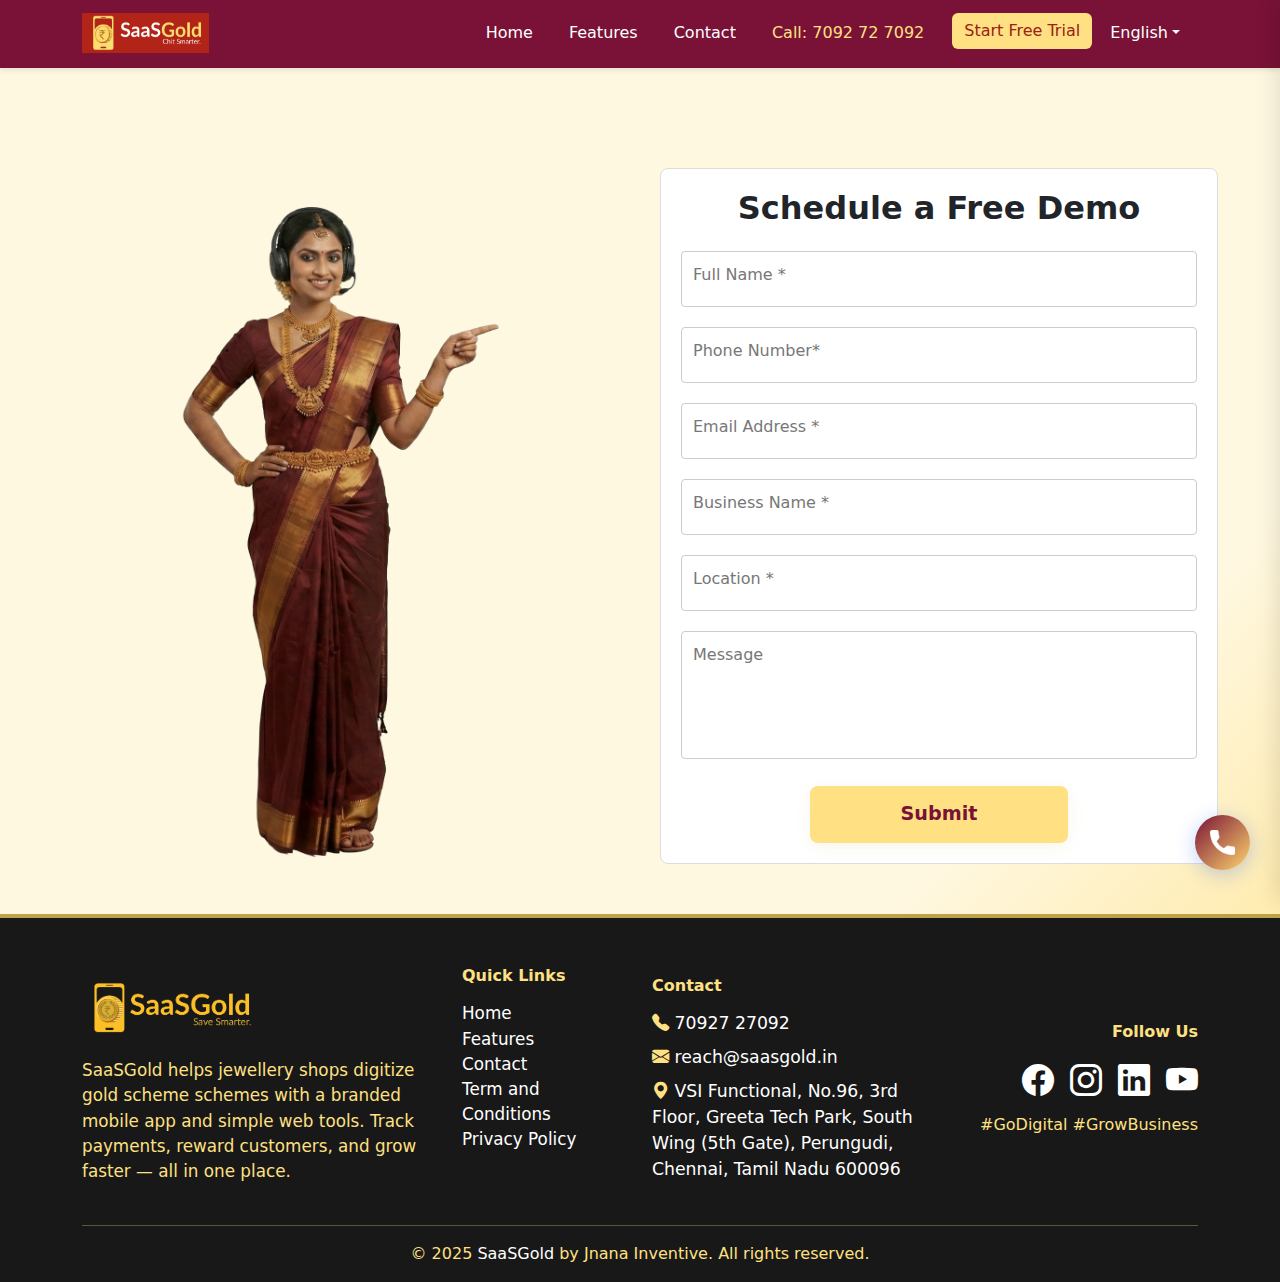
<file: contact.html>
<!DOCTYPE html>
<html lang="en-ta">

<head>
    <meta charset="UTF-8">
    <meta name="viewport" content="width=device-width, initial-scale=1.0">
    <title>Connect with SaaSGold – Book a Free Demo</title>
    <meta name="description"
        content="Have a question or need help? Contact us or fill out the form — our SaaSGold team is here to assist you with demos, support and business solutions.">
    <link rel="canonical" href="https://www.saasgold.in/contact" />
    <meta name="author" content="JNANA Inventive">
    <link href="https://cdn.jsdelivr.net/npm/bootstrap@5.3.0/dist/css/bootstrap.min.css" rel="stylesheet">
    <link href="https://cdnjs.cloudflare.com/ajax/libs/animate.css/4.1.1/animate.min.css" rel="stylesheet">
    <link rel="icon" type="image/jpeg" href="assets/favicon.jpg" />
    <link href="assets/css/header.css" rel="stylesheet">
    <link href="assets/css/contact.css" rel="stylesheet">
    <link rel="stylesheet" href="assets/css/chatbots.css">
    <link rel="prefetch" href="header.html">
    <link rel="prefetch" href="footer.html">
</head>

<body>
    <!-- header -->
    <div id="header-placeholder"></div>

    <div class="row mx-auto contact-container">

        <div class="contact-image">
            <img src="assets/images/contact.png" alt="Contact image">
        </div>

        <div class="contact-form">
            <form id="contactForm" class="form-container">

                <h1 class="text-center mb-4 fw-bold fs-2 " id="contactHeading"></h1>

                <!-- Full Name -->
                <div class="input-container">
                    <input type="text" id="name" placeholder=" " name="name" maxlength="30" required>
                    <label for="name"><span id="nameLabel"></span></label>
                </div>

                <!-- Phone Number -->
                <div class="input-container">
                    <input type="number" id="phone" placeholder=" " name="phone" maxlength="10" required>
                    <label for="phone"><span id="phoneLabel"></span></label>
                </div>

                <!-- Email Address -->
                <div class="input-container">
                    <input type="email" id="email" placeholder=" " name="email" maxlength="50" required>
                    <label for="email"> <span id="emailLabel"></span></label>
                </div>

                <!--bussiness name -->
                <div class="input-container">
                    <input type="text" id="business" placeholder=" " name="business" maxlength="200" required>
                    <label for="business"><span id="businessLabel"></span></label>
                </div>

                <!--Location -->
                <div class="input-container">
                    <input type="text" id="location" placeholder=" " name="location" maxlength="20" required>
                    <label for="location"> <span id="locationLabel"></span></label>
                </div>

                <!--Message -->
                <div class="input-container">
                    <textarea id="message" placeholder=" " name="message" rows="4" style="resize: none;"></textarea>
                    <label for="message"><span id="messageLabel"></span></label>
                </div>


                <div class="text-center">
                    <button type="submit" class="btn col-12 col-lg-6 btn-submit" id="submitBtnText"></button>
                </div>
            </form>
        </div>
    </div>

    <!-- footer-section -->
    <div id="placeholders-for-footer"></div>

    <!-- Floating Enquiry Form -->
    <div class="floating-enquiry">
        <button class="enquiry-toggle" onclick="toggleEnquiry()">
            <img src="assets/call.png" width="25" height="25" alt="call image">
        </button>
    </div>

    <div class="overlay" id="overlay" onclick="closeEnquiry()"></div>

    <div class="enquiry-form" id="enquiryForm">
        <div class="enquiry-header">
            <h3>Get Free Demo</h3>
            <button class="enquiry-close" onclick="closeEnquiry()">×</button>
        </div>
        <div class="enquiry-body">
            <form id="enquiryFormData">
                <div class="form-group">
                    <label for="name">Full Name *</label>
                    <input type="text" id="name" name="name" maxlength="30" required>
                </div>
                <div class="form-group">
                    <label for="phone">Phone Number *</label>
                    <input type="tel" id="phone" name="phone" maxlength="10" required>
                </div>
                <div class="form-group">
                    <label for="email">Email Address</label>
                    <input type="email" id="email" name="email" maxlength="50">
                </div>
                <div class="form-group">
                    <label for="business">Business Name</label>
                    <input type="text" id="business" name="business" maxlength="200">
                </div>
                <div class="form-group">
                    <label for="location">Location</label>
                    <input type="text" id="location" name="location" maxlength="20" placeholder="City, State">
                </div>
                <div class="form-group">
                    <label for="message">Message</label>
                    <textarea id="message" name="message" rows="4"
                        placeholder="Tell us about your requirements..."></textarea>
                </div>
                <button type="submit" class="enquiry-submit">Send Enquiry</button>
            </form>
        </div>
    </div>


    <!-- Bootstrap JS -->
    <script src="https://cdn.jsdelivr.net/npm/bootstrap@5.3.0/dist/js/bootstrap.bundle.min.js"></script>
    <!-- jQuery -->
    <script src="https://cdnjs.cloudflare.com/ajax/libs/jquery/3.6.0/jquery.min.js"></script>
    <!-- customize JS -->
    <script src="assets/js/contact.js"></script>
    <script src="assets/js/script.js"></script>

    <!-- SaaSGOLD Chat Widget Configuration -->
    <script>
        window.SAASGOLD_CONFIG = {
            // API Configuration
            apiUrl: 'https://backend.saasgold.in/api/ai-chat',
            apiKey: 'sk_7e08d3c5f91beef967d52c94d29f5c7fb3a9bc3b8d3c7b02e513cdf1715d1fdf', // ← Replace with your actual API key
            // Widget Settings
            position: 'bottom-right', // 'bottom-right', 'bottom-left', 'top-right', 'top-left'
            theme: 'light', // 'light' or 'dark'
            language: 'en', // 'en', 'hi', 'ta'
            autoOpen: false, // Auto-open chat on page load
            requireUserDetails: true, // Require user details before chat
            // Company Branding (Optional - will be auto-updated with company name)
            branding: {
                name: 'Loading Company...', // ← Will be auto-updated with company name
                subtitle: 'How can I help you today?', // ← Will be auto-updated
                logo: 'assets/favicon.jpg', // ← Update with your logo URL
                primaryColor: '#B22517', // ← Update with your brand color
                secondaryColor: '#FFD66E' // ← Update with your secondary color
            },
            // Welcome Message (Will be auto-updated with company name)
            welcomeMessage: {
                title: 'Welcome!', // ← Will be auto-updated with company name
                content: 'I\'m here to help you with any questions about our services. Ask me anything!' // ← Will be auto-updated
            },
            // User Details Form
            userDetailsForm: {
                title: 'Let\'s get to know you!',
                subtitle: 'Please provide your details to start chatting',
                fields: {
                    name: { label: 'Full Name', placeholder: 'Enter your full name', required: true },
                    email: { label: 'Email Address', placeholder: 'Enter your email address', required: false },
                    phone: { label: 'Phone Number', placeholder: 'Enter your phone number', required: true }
                }
            }
        };
    </script>

    <!-- Load SaaSGOLD Chat Widget -->
    <script src="https://backend.saasgold.in/public/saasgold-chat-embed.js"></script>

</body>

</html>
</file>
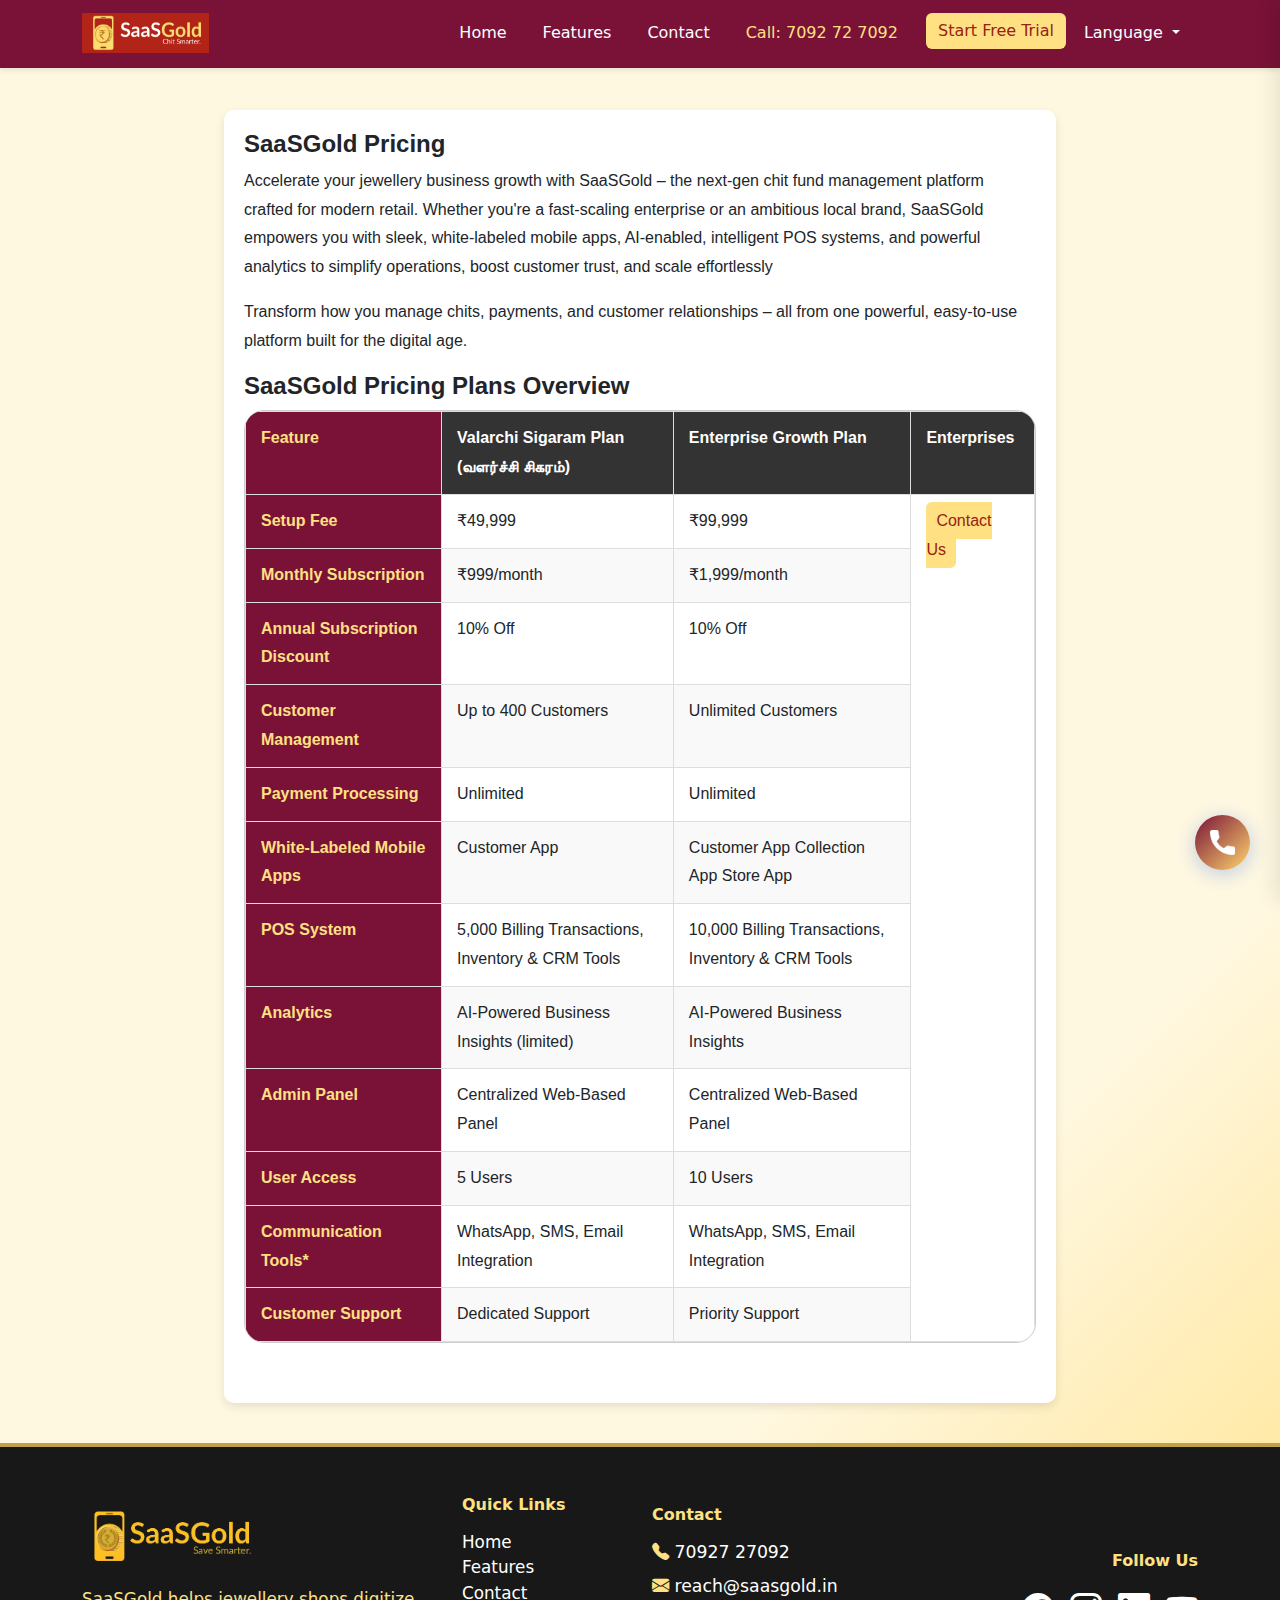
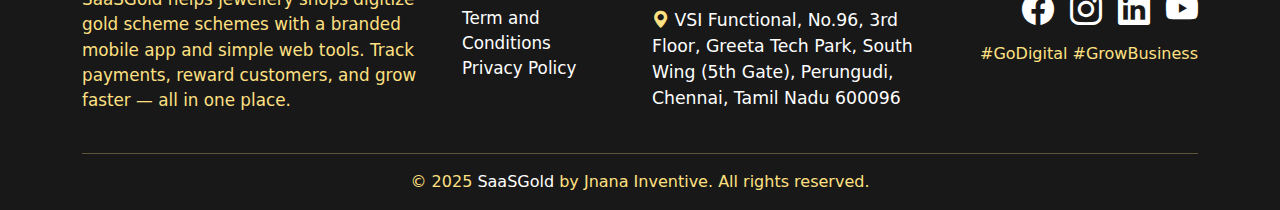
<file: pricing.html>
<!DOCTYPE html>
<html lang="en-ta">

<head>
    <meta charset="UTF-8">
    <meta name="viewport" content="width=device-width, initial-scale=1.0">
    <title>SaaSGold | Smart Gold Chit Management Software & Jewellery ERP Solution</title>
    <link href="https://cdn.jsdelivr.net/npm/bootstrap@5.3.0/dist/css/bootstrap.min.css" rel="stylesheet">
    <link href="https://cdnjs.cloudflare.com/ajax/libs/animate.css/4.1.1/animate.min.css" rel="stylesheet">
    <link rel="icon" type="image/jpeg" href="assets/favicon.jpg" />
    <link href="assets/css/header.css" rel="stylesheet">
    <link rel="stylesheet" href="assets/css/chatbots.css">
    <style>
        body {
            background: linear-gradient(135deg, #fff8e1 70%, #ffe082 100%);
            padding-top: 70px;
        }

        .refund-policy-container {
            max-width: 65%;
            margin: 40px auto;
            padding: 20px;
            background: #fff;
            border-radius: 10px;
            box-shadow: 0 4px 10px rgba(0, 0, 0, 0.1);
            font-family: Arial, sans-serif;
            line-height: 1.8;
        }

        .pricing-page-head {
            font-weight: 600;
        }


        .table-container {
            max-width: 100%;
            overflow-x: auto;
            /* horizontal scroll if needed */
            overflow-y: auto;
            /* vertical scroll */
            border: 1px solid #ccc;
            border-radius: 20px;
            background: #fff;
            margin: 10px 0 40px ;
        }

        table {
            width: 100%;
            border-collapse: collapse;
            min-width: 600px;
            /* ensures scroll on small screens */
        }

        thead {
            background-color: #333;
            color: #fff;
        }

        th,
        td {
            padding: 12px 15px;
            border: 1px solid #ddd;
            text-align: left;
            vertical-align: top;
        }

        tr:nth-child(even) {
            background-color: #f9f9f9;
        }

        .feature-cell {
            color: #ffe082 ;
            background: #791236 !important;
            font-weight: 600;
        }

        .please-contact-btn {
            padding: 10px;
            border-radius: 6px;
            width: 100%;
            text-decoration: none;
            color: #9b2114;
            background-color: #ffe082;
        }

        
        /* Responsive style */
        @media (max-width: 768px) {

            th,
            td {
                padding: 10px;
                font-size: 14px;
            }
        }

        /* Optional: make first column sticky */
        th:first-child,
        td:first-child {
            background-color: #f1f1f1;
            position: sticky;
            left: 0;
            z-index: 1;
        }
    </style>
</head>

<body>
    <!-- header -->
    <div id="header-placeholder"></div>

    <div class="refund-policy-container" id="pricing">
        <h4 class="pricing-page-head">SaaSGold Pricing</h4>
        <p>Accelerate your jewellery business growth with SaaSGold – the next-gen chit fund
            management platform crafted for modern retail. Whether you're a fast-scaling enterprise or
            an ambitious local brand, SaaSGold empowers you with sleek, white-labeled mobile apps,
            AI-enabled, intelligent POS systems, and powerful analytics to simplify operations, boost
            customer trust, and scale effortlessly</p>
        <p>Transform how you manage chits, payments, and customer relationships – all from one
            powerful, easy-to-use platform built for the digital age.</p>

        <h4 class="pricing-page-head">SaaSGold Pricing Plans Overview</h4>

        <div class="table-container">
            <table>
                <thead>
                    <tr>
                        <th class="feature-cell">Feature</th>
                        <th>Valarchi Sigaram Plan (வளர்ச்சி சிகரம்)</th>
                        <th>Enterprise Growth Plan</th>
                        <th>Enterprises</th>
                    </tr>
                </thead>
                <tbody>
                    <tr>
                        <td class="feature-cell">Setup Fee</td>
                        <td>₹49,999 </td>
                        <td>₹99,999 </td>
                        <td rowspan="12"><a href="/contact.html" class="please-contact-btn"> Contact
                                Us </a></td>
                    </tr>
                    <tr>
                        <td class="feature-cell">Monthly Subscription</td>
                        <td>₹999/month</td>
                        <td>₹1,999/month</td>
                    </tr>
                    <tr>
                        <td class="feature-cell">Annual Subscription Discount</td>
                        <td>10% Off</td>
                        <td>10% Off</td>
                    </tr>
                    <tr>
                        <td class="feature-cell">Customer Management</td>
                        <td>Up to 400 Customers</td>
                        <td>Unlimited Customers</td>
                    </tr>
                    <tr>
                        <td class="feature-cell">Payment Processing</td>
                        <td>Unlimited</td>
                        <td>Unlimited</td>
                    </tr>
                    <tr>
                        <td class="feature-cell">White-Labeled Mobile Apps</td>
                        <td>Customer App</td>
                        <td>Customer App Collection App Store App</td>
                    </tr>
                    <tr>
                        <td class="feature-cell">POS System</td>
                        <td>5,000 Billing Transactions, Inventory & CRM Tools</td>
                        <td>10,000 Billing Transactions, Inventory & CRM Tools</td>
                    </tr>
                    <tr>
                        <td class="feature-cell">Analytics</td>
                        <td>AI-Powered Business Insights (limited)</td>
                        <td>AI-Powered Business Insights</td>
                    </tr>
                    <tr>
                        <td class="feature-cell">Admin Panel</td>
                        <td>Centralized Web-Based Panel</td>
                        <td>Centralized Web-Based Panel</td>
                    </tr>
                    <tr>
                        <td class="feature-cell">User Access</td>
                        <td>5 Users</td>
                        <td>10 Users</td>
                    </tr>
                    <tr>
                        <td class="feature-cell">Communication Tools*</td>
                        <td>WhatsApp, SMS, Email Integration</td>
                        <td>WhatsApp, SMS, Email Integration</td>
                    </tr>
                    <tr>
                        <td class="feature-cell">Customer Support</td>
                        <td>Dedicated Support</td>
                        <td>Priority Support</td>
                    </tr>
                </tbody>
            </table>
        </div>
    </div>
    <!-- footer-section -->
    <div id="placeholders-for-footer"></div>

    <!-- Floating Enquiry Form -->
    <div class="floating-enquiry">
        <button class="enquiry-toggle" onclick="toggleEnquiry()">
            <img src="assets/call.png" width="25" height="25">
        </button>
    </div>

    <div class="overlay" id="overlay" onclick="closeEnquiry()"></div>

    <div class="enquiry-form" id="enquiryForm">
        <div class="enquiry-header">
            <h3>Get Free Demo</h3>
            <button class="enquiry-close" onclick="closeEnquiry()">×</button>
        </div>
        <div class="enquiry-body">
            <form id="enquiryFormData">
                <div class="form-group">
                    <label for="name">Full Name *</label>
                    <input type="text" id="name" name="name" maxlength="30" required>
                </div>
                <div class="form-group">
                    <label for="phone">Phone Number *</label>
                    <input type="tel" id="phone" name="phone" maxlength="10" required>
                </div>
                <div class="form-group">
                    <label for="email">Email Address</label>
                    <input type="email" id="email" name="email" maxlength="50">
                </div>
                <div class="form-group">
                    <label for="business">Business Name</label>
                    <input type="text" id="business" name="business" maxlength="200">
                </div>
                <div class="form-group">
                    <label for="location">Location</label>
                    <input type="text" id="location" name="location" maxlength="20" placeholder="City, State">
                </div>
                <div class="form-group">
                    <label for="message">Message</label>
                    <textarea id="message" name="message" rows="4"
                        placeholder="Tell us about your requirements..."></textarea>
                </div>
                <button type="submit" class="enquiry-submit">Send Enquiry</button>
            </form>
        </div>
    </div>

    <!-- Bootstrap JS -->
    <script src="https://cdn.jsdelivr.net/npm/bootstrap@5.3.0/dist/js/bootstrap.bundle.min.js"></script>
    <!-- jQuery -->
    <script src="https://cdnjs.cloudflare.com/ajax/libs/jquery/3.6.0/jquery.min.js"></script>
    <!-- customize JS -->
    <script src="assets/js/script.js"></script>

    <!-- SaaSGOLD Chat Widget Configuration -->
    <script>
        window.SAASGOLD_CONFIG = {
            // API Configuration
            apiUrl: 'https://backend.saasgold.in/api/ai-chat',
            apiKey: 'sk_7e08d3c5f91beef967d52c94d29f5c7fb3a9bc3b8d3c7b02e513cdf1715d1fdf', // ← Replace with your actual API key
            // Widget Settings
            position: 'bottom-right', // 'bottom-right', 'bottom-left', 'top-right', 'top-left'
            theme: 'light', // 'light' or 'dark'
            language: 'en', // 'en', 'hi', 'ta'
            autoOpen: false, // Auto-open chat on page load
            requireUserDetails: true, // Require user details before chat
            // Company Branding (Optional - will be auto-updated with company name)
            branding: {
                name: 'Loading Company...', // ← Will be auto-updated with company name
                subtitle: 'How can I help you today?', // ← Will be auto-updated
                logo: 'assets/favicon.jpg', // ← Update with your logo URL
                primaryColor: '#B22517', // ← Update with your brand color
                secondaryColor: '#FFD66E' // ← Update with your secondary color
            },
            // Welcome Message (Will be auto-updated with company name)
            welcomeMessage: {
                title: 'Welcome!', // ← Will be auto-updated with company name
                content: 'I\'m here to help you with any questions about our services. Ask me anything!' // ← Will be auto-updated
            },
            // User Details Form
            userDetailsForm: {
                title: 'Let\'s get to know you!',
                subtitle: 'Please provide your details to start chatting',
                fields: {
                    name: { label: 'Full Name', placeholder: 'Enter your full name', required: true },
                    email: { label: 'Email Address', placeholder: 'Enter your email address', required: false },
                    phone: { label: 'Phone Number', placeholder: 'Enter your phone number', required: true }
                }
            }
        };
    </script>

    <!-- Load SaaSGOLD Chat Widget -->
    <script src="https://backend.saasgold.in/public/saasgold-chat-embed.js"></script>

</body>

</html>
</file>
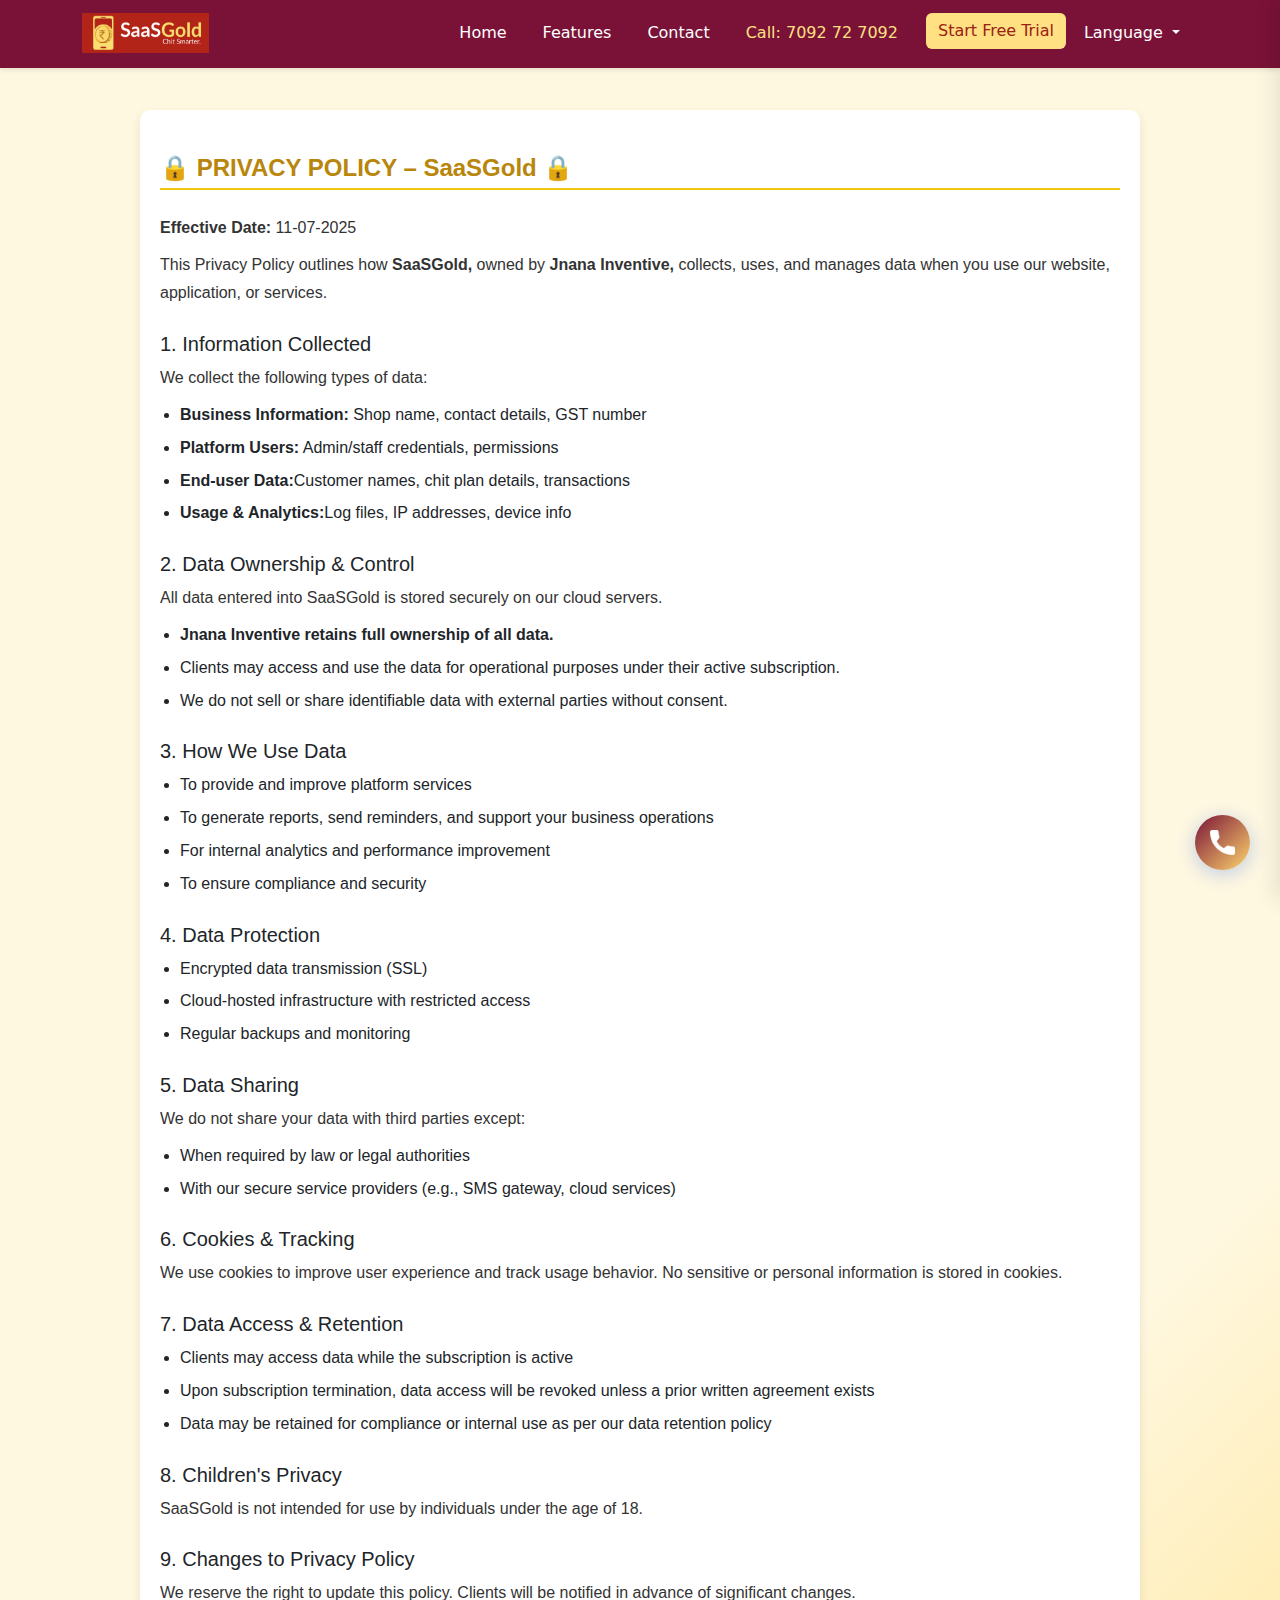
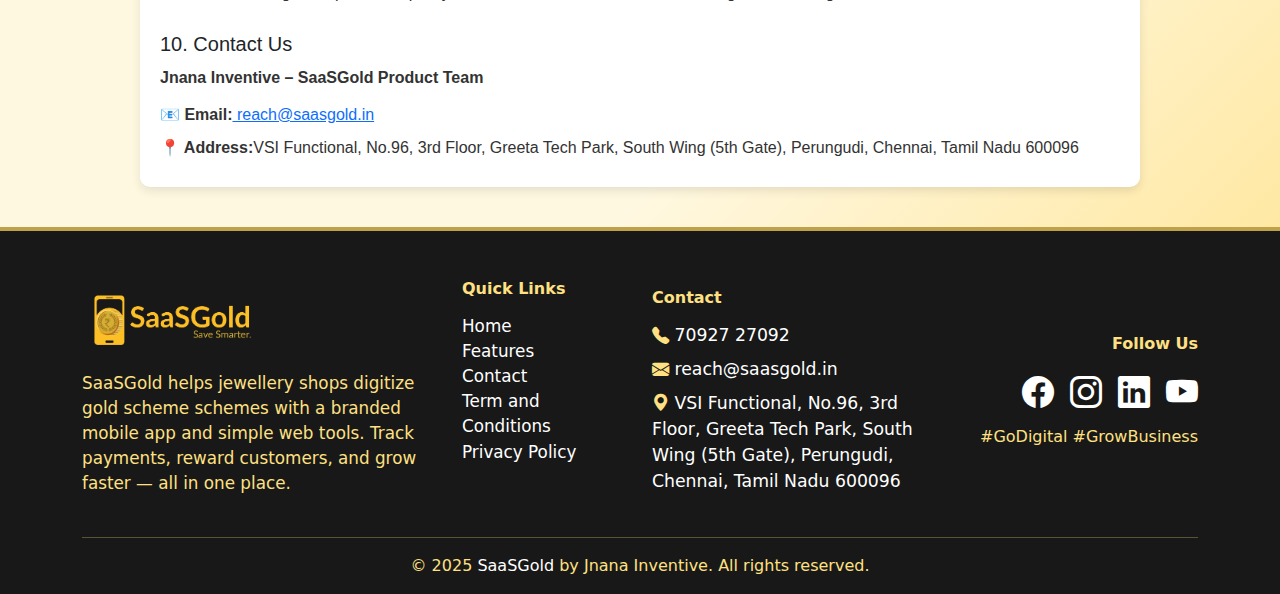
<file: privacypolicy.html>
<!DOCTYPE html>
<html lang="en">

<head>
    <meta charset="UTF-8">
    <meta name="viewport" content="width=device-width, initial-scale=1.0">
    <title>SaaSGold | Smart Gold Chit Management Software & Jewellery ERP Solution</title>
    <link href="https://cdn.jsdelivr.net/npm/bootstrap@5.3.0/dist/css/bootstrap.min.css" rel="stylesheet">
    <link href="https://cdnjs.cloudflare.com/ajax/libs/animate.css/4.1.1/animate.min.css" rel="stylesheet">
    <link rel="icon" type="image/jpeg" href="assets/favicon.jpg" />
    <link href="assets/css/header.css" rel="stylesheet">
    <link rel="stylesheet" href="assets/css/chatbots.css">
    <style>
        body {
            background: linear-gradient(135deg, #fff8e1 70%, #ffe082 100%);
            padding-top: 70px;
        }

        .privacy-and-policy-container {
            max-width: 1000px;
            margin: 40px auto;
            padding: 20px;
            background: #fff;
            border-radius: 10px;
            box-shadow: 0 4px 10px rgba(0, 0, 0, 0.1);
            font-family: Arial, sans-serif;
            line-height: 1.8;
        }

        .privacy-and-policy-container h4 {
            color: #b8860b;
            /* gold theme */
            border-bottom: 2px solid #f1c40f;
            padding-bottom: 5px;
            margin-top: 20px;
        }

        .privacy-and-policy-container ul {
            padding-left: 20px;
        }

        .privacy-and-policy-container p {
            color: #333;
        }
    </style>
</head>

<body>
    <!-- header -->
    <div id="header-placeholder"></div>

    <div class="privacy-and-policy-container" id="privacy-and-policy">
        <h4 class="my-4 fw-bold">🔒 PRIVACY POLICY – SaaSGold 🔒</h4>
        <p class="mb-2"><strong>Effective Date:</strong> 11-07-2025</p>

        <p class="mb-4">
            This Privacy Policy outlines how <strong>SaaSGold,</strong> owned by <strong>Jnana Inventive,</strong>
            collects, uses, and manages data when
            you use our website, application, or services.
        </p>

        <h5 class="mb-2 ">1. Information Collected</h5>
        <p class="mb-2">We collect the following types of data:</p>
        <ul class="mb-4">
            <li class="mb-1"><strong>Business Information: </strong>Shop name, contact details, GST number</li>
            <li class="mb-1"><strong>Platform Users:</strong> Admin/staff credentials, permissions</li>
            <li class="mb-1"><strong>End-user Data:</strong>Customer names, chit plan details, transactions </li>
            <li class="mb-1"><strong>Usage & Analytics:</strong>Log files, IP addresses, device info </li>
        </ul>

        <h5 class="mb-2">2. Data Ownership & Control</h5>
        <p class="mb-2">All data entered into SaaSGold is stored securely on our cloud servers.</p>
        <ul class="mb-4">
            <li class="mb-1"><strong>Jnana Inventive retains full ownership of all data.</strong></li>
            <li class="mb-1"> Clients may access and use the data for operational purposes under their active
                subscription.</li>
            <li class="mb-1"> We do not sell or share identifiable data with external parties without consent. </li>
        </ul>

        <h5 class="mb-2">3. How We Use Data</h5>
        <ul class="mb-4">
            <li class="mb-1">To provide and improve platform services</li>
            <li class="mb-1">To generate reports, send reminders, and support your business operations</li>
            <li class="mb-1">For internal analytics and performance improvement</li>
            <li class="mb-1">To ensure compliance and security</li>
        </ul>

        <h5 class="mb-2">4. Data Protection</h5>
        <ul class="mb-4">
            <li class="mb-1">Encrypted data transmission (SSL)</li>
            <li class="mb-1">Cloud-hosted infrastructure with restricted access</li>
            <li class="mb-1">Regular backups and monitoring</li>
        </ul>

        <h5 class="mb-2">5. Data Sharing</h5>
        <p class="mb-2">We do not share your data with third parties except:</p>
        <ul class="mb-4">
            <li class="mb-1">When required by law or legal authorities</li>
            <li class="mb-1">With our secure service providers (e.g., SMS gateway, cloud services)</li>
        </ul>

        <h5 class="mb-2">6. Cookies & Tracking</h5>
        <p class="mb-4">We use cookies to improve user experience and track usage behavior. No sensitive or personal
            information is stored in cookies.</p>

        <h5 class="mb-2">7. Data Access & Retention</h5>
        <ul class="mb-4">
            <li class="mb-1">Clients may access data while the subscription is active</li>
            <li class="mb-1">Upon subscription termination, data access will be revoked unless a prior written agreement
                exists</li>
            <li class="mb-1">Data may be retained for compliance or internal use as per our data retention policy</li>
        </ul>

        <h5 class="mb-2">8. Children's Privacy</h5>
        <p class="mb-4">SaaSGold is not intended for use by individuals under the age of 18.</p>

        <h5 class="mb-2">9. Changes to Privacy Policy</h5>
        <p class="mb-4">We reserve the right to update this policy. Clients will be notified in advance of significant
            changes.</p>

        <h5 class="mb-2">10. Contact Us</h5>
        <p class="mb-2"><strong>Jnana Inventive – SaaSGold Product Team</strong></p>

        <p class="mb-1"><strong>📧 Email:</strong><a href="mailto:reach@saasgold.in"> reach@saasgold.in</a></p>
        <p class="mb-1"><strong>📍 Address:</strong>VSI Functional, No.96, 3rd Floor, Greeta Tech Park, South Wing (5th
            Gate), Perungudi, Chennai, Tamil Nadu 600096</p>


    </div>


    <!-- footer-section -->
    <div id="placeholders-for-footer"></div>

    <!-- Floating Enquiry Form -->
    <div class="floating-enquiry">
        <button class="enquiry-toggle" onclick="toggleEnquiry()">
            <img src="assets/call.png" width="25" height="25">
        </button>
    </div>

    <div class="overlay" id="overlay" onclick="closeEnquiry()"></div>

    <div class="enquiry-form" id="enquiryForm">
        <div class="enquiry-header">
            <h3>Get Free Demo</h3>
            <button class="enquiry-close" onclick="closeEnquiry()">×</button>
        </div>
        <div class="enquiry-body">
            <form id="enquiryFormData">
                <div class="form-group">
                    <label for="name">Full Name *</label>
                    <input type="text" id="name" name="name" maxlength="30" required>
                </div>
                <div class="form-group">
                    <label for="phone">Phone Number *</label>
                    <input type="tel" id="phone" name="phone" maxlength="10" required>
                </div>
                <div class="form-group">
                    <label for="email">Email Address</label>
                    <input type="email" id="email" name="email" maxlength="50">
                </div>
                <div class="form-group">
                    <label for="business">Business Name</label>
                    <input type="text" id="business" name="business" maxlength="20">
                </div>
                <div class="form-group">
                    <label for="location">Location</label>
                    <input type="text" id="location" name="location" maxlength="20" placeholder="City, State">
                </div>
                <div class="form-group">
                    <label for="message">Message</label>
                    <textarea id="message" name="message" rows="4"
                        placeholder="Tell us about your requirements..."></textarea>
                </div>
                <button type="submit" class="enquiry-submit">Send Enquiry</button>
            </form>
        </div>
    </div>

    <!-- Bootstrap JS -->
    <script src="https://cdn.jsdelivr.net/npm/bootstrap@5.3.0/dist/js/bootstrap.bundle.min.js"></script>
    <!-- jQuery -->
    <script src="https://cdnjs.cloudflare.com/ajax/libs/jquery/3.6.0/jquery.min.js"></script>
    <!-- customize JS -->
    <script src="assets/js/script.js"></script>

    <!-- SaaSGOLD Chat Widget Configuration -->
    <script>
        window.SAASGOLD_CONFIG = {
            // API Configuration
            apiUrl: 'https://backend.saasgold.in/api/ai-chat',
            apiKey: 'sk_7e08d3c5f91beef967d52c94d29f5c7fb3a9bc3b8d3c7b02e513cdf1715d1fdf', // ← Replace with your actual API key
            // Widget Settings
            position: 'bottom-right', // 'bottom-right', 'bottom-left', 'top-right', 'top-left'
            theme: 'light', // 'light' or 'dark'
            language: 'en', // 'en', 'hi', 'ta'
            autoOpen: false, // Auto-open chat on page load
            requireUserDetails: true, // Require user details before chat
            // Company Branding (Optional - will be auto-updated with company name)
            branding: {
                name: 'Loading Company...', // ← Will be auto-updated with company name
                subtitle: 'How can I help you today?', // ← Will be auto-updated
                logo: 'assets/favicon.jpg', // ← Update with your logo URL
                primaryColor: '#B22517', // ← Update with your brand color
                secondaryColor: '#FFD66E' // ← Update with your secondary color
            },
            // Welcome Message (Will be auto-updated with company name)
            welcomeMessage: {
                title: 'Welcome!', // ← Will be auto-updated with company name
                content: 'I\'m here to help you with any questions about our services. Ask me anything!' // ← Will be auto-updated
            },
            // User Details Form
            userDetailsForm: {
                title: 'Let\'s get to know you!',
                subtitle: 'Please provide your details to start chatting',
                fields: {
                    name: { label: 'Full Name', placeholder: 'Enter your full name', required: true },
                    email: { label: 'Email Address', placeholder: 'Enter your email address', required: false },
                    phone: { label: 'Phone Number', placeholder: 'Enter your phone number', required: true }
                }
            }
        };
    </script>

    <!-- Load SaaSGOLD Chat Widget -->
    <script src="https://backend.saasgold.in/public/saasgold-chat-embed.js"></script>

</body>

</html>
</file>
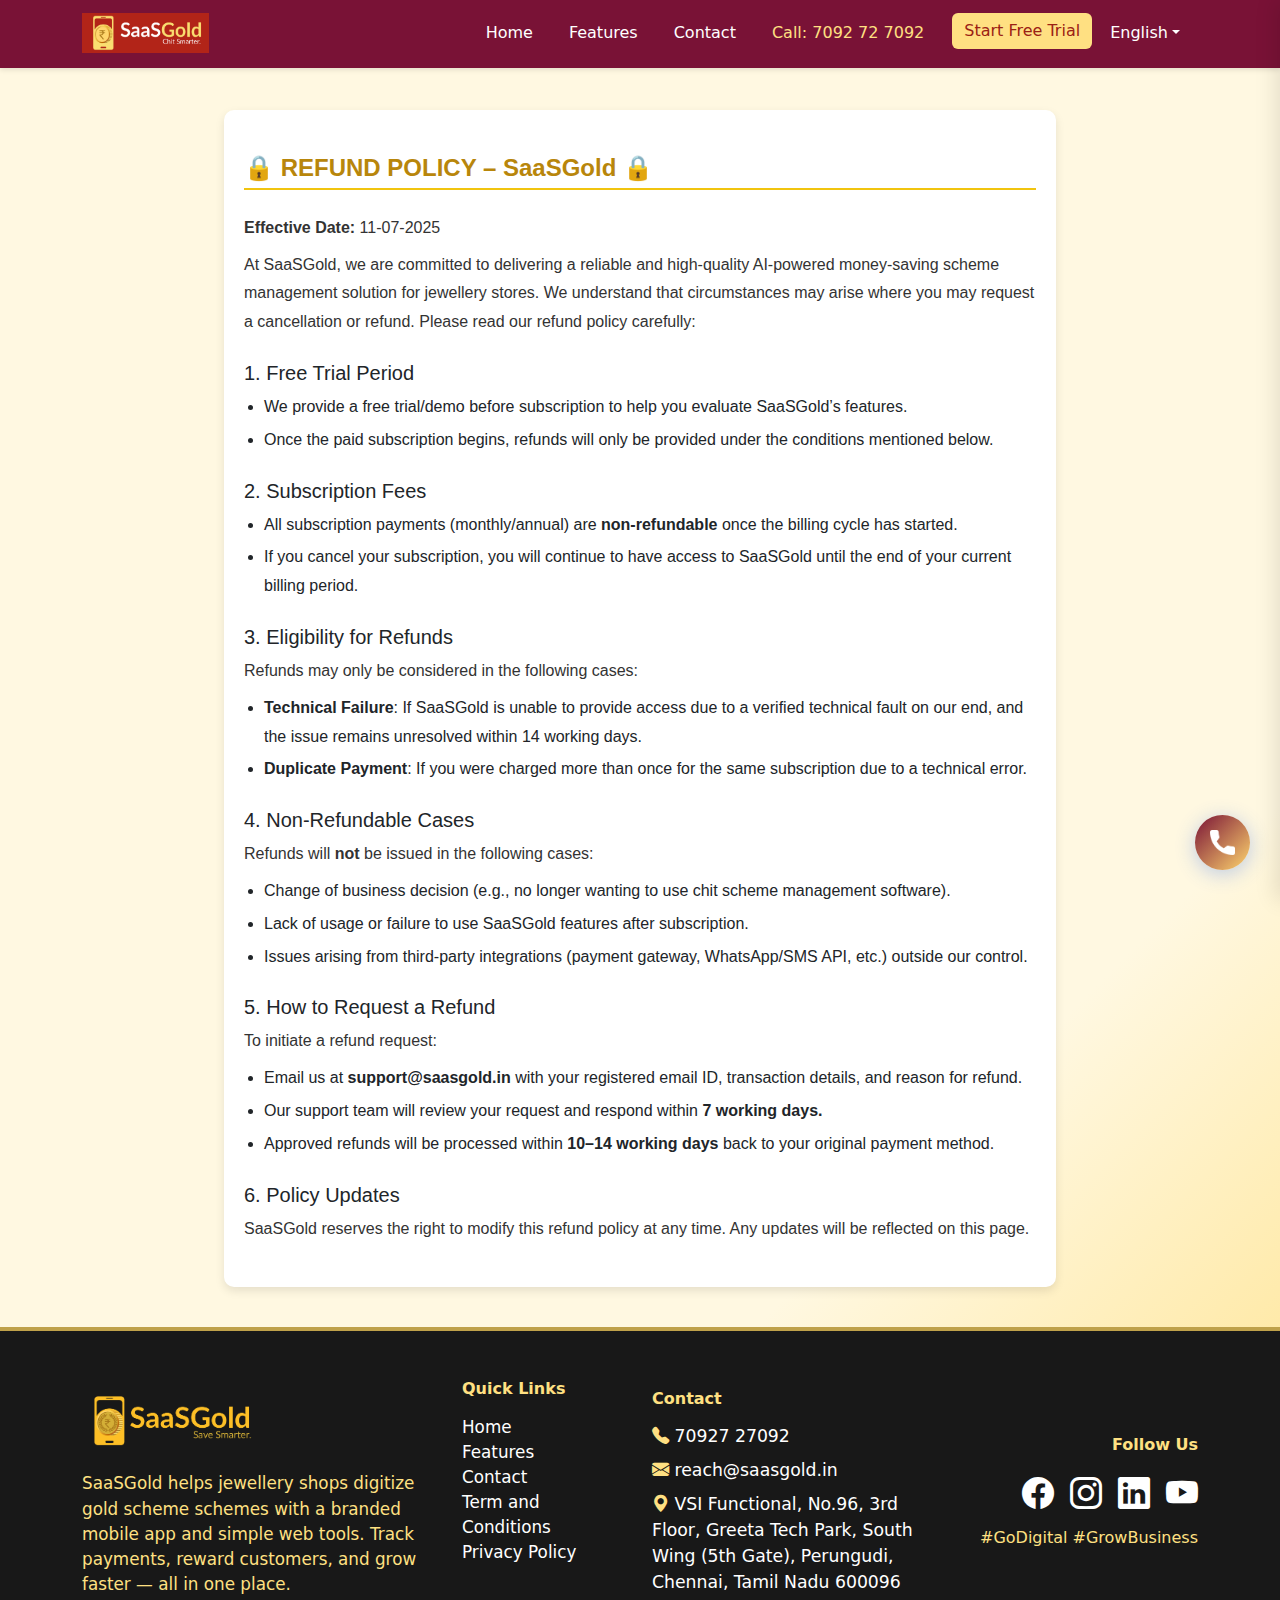
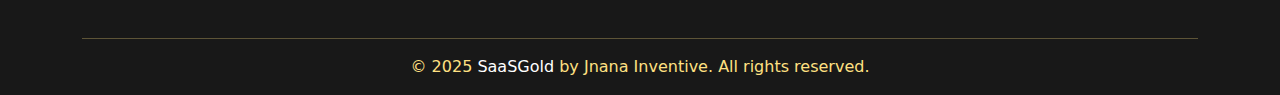
<file: refundpolicy.html>
<!DOCTYPE html>
<html lang="en-ta">

<head>
    <meta charset="UTF-8">
    <meta name="viewport" content="width=device-width, initial-scale=1.0">
    <title>SaaSGold | Smart Gold saving schemes Management Software & Jewellery ERP Solution</title>
    <link href="https://cdn.jsdelivr.net/npm/bootstrap@5.3.0/dist/css/bootstrap.min.css" rel="stylesheet">
    <link href="https://cdnjs.cloudflare.com/ajax/libs/animate.css/4.1.1/animate.min.css" rel="stylesheet">
    <link rel="icon" type="image/jpeg" href="assets/favicon.jpg" />
    <link href="assets/css/header.css" rel="stylesheet">
    <link rel="stylesheet" href="assets/css/chatbots.css">
    <style>
        body {
            background: linear-gradient(135deg, #fff8e1 70%, #ffe082 100%);
            padding-top: 70px;
        }

        .refund-policy-container {
            max-width: 65%;
            margin: 40px auto;
            padding: 20px;
            background: #fff;
            border-radius: 10px;
            box-shadow: 0 4px 10px rgba(0, 0, 0, 0.1);
            font-family: Arial, sans-serif;
            line-height: 1.8;
        }

        .refund-policy-container h4 {
            color: #b8860b;
            /* gold theme */
            border-bottom: 2px solid #f1c40f;
            padding-bottom: 5px;
            margin-top: 20px;
        }

        .refund-policy-container ul {
            padding-left: 20px;
        }

        .refund-policy-container p {
            color: #333;
        }
    </style>
</head>

<body>
    <!-- header -->
    <div id="header-placeholder"></div>

    <div class="refund-policy-container" id="refundPolicy">
    </div>


    <!-- footer-section -->
    <div id="placeholders-for-footer"></div>

    <!-- Floating Enquiry Form -->
    <div class="floating-enquiry">
        <button class="enquiry-toggle" onclick="toggleEnquiry()">
            <img src="assets/call.png" width="25" height="25">
        </button>
    </div>

    <div class="overlay" id="overlay" onclick="closeEnquiry()"></div>

    <div class="enquiry-form" id="enquiryForm">
        <div class="enquiry-header">
            <h3>Get Free Demo</h3>
            <button class="enquiry-close" onclick="closeEnquiry()">×</button>
        </div>
        <div class="enquiry-body">
            <form id="enquiryFormData">
                <div class="form-group">
                    <label for="name">Full Name *</label>
                    <input type="text" id="name" name="name" maxlength="30" required>
                </div>
                <div class="form-group">
                    <label for="phone">Phone Number *</label>
                    <input type="tel" id="phone" name="phone" maxlength="10" required>
                </div>
                <div class="form-group">
                    <label for="email">Email Address</label>
                    <input type="email" id="email" name="email" maxlength="50">
                </div>
                <div class="form-group">
                    <label for="business">Business Name</label>
                    <input type="text" id="business" name="business" maxlength="200">
                </div>
                <div class="form-group">
                    <label for="location">Location</label>
                    <input type="text" id="location" name="location" maxlength="20" placeholder="City, State">
                </div>
                <div class="form-group">
                    <label for="message">Message</label>
                    <textarea id="message" name="message" rows="4"
                        placeholder="Tell us about your requirements..."></textarea>
                </div>
                <button type="submit" class="enquiry-submit">Send Enquiry</button>
            </form>
        </div>
    </div>

    <!-- Bootstrap JS -->
    <script src="https://cdn.jsdelivr.net/npm/bootstrap@5.3.0/dist/js/bootstrap.bundle.min.js"></script>
    <!-- jQuery -->
    <script src="https://cdnjs.cloudflare.com/ajax/libs/jquery/3.6.0/jquery.min.js"></script>
    <!-- customize JS -->
    <script src="assets/js/refundpolicy.js"></script>
    <script src="assets/js/script.js"></script>

    <!-- SaaSGOLD Chat Widget Configuration -->
    <script>
        window.SAASGOLD_CONFIG = {
            // API Configuration
            apiUrl: 'https://backend.saasgold.in/api/ai-chat',
            apiKey: 'sk_7e08d3c5f91beef967d52c94d29f5c7fb3a9bc3b8d3c7b02e513cdf1715d1fdf', // ← Replace with your actual API key
            // Widget Settings
            position: 'bottom-right', // 'bottom-right', 'bottom-left', 'top-right', 'top-left'
            theme: 'light', // 'light' or 'dark'
            language: 'en', // 'en', 'hi', 'ta'
            autoOpen: false, // Auto-open chat on page load
            requireUserDetails: true, // Require user details before chat
            // Company Branding (Optional - will be auto-updated with company name)
            branding: {
                name: 'Loading Company...', // ← Will be auto-updated with company name
                subtitle: 'How can I help you today?', // ← Will be auto-updated
                logo: 'assets/favicon.jpg', // ← Update with your logo URL
                primaryColor: '#B22517', // ← Update with your brand color
                secondaryColor: '#FFD66E' // ← Update with your secondary color
            },
            // Welcome Message (Will be auto-updated with company name)
            welcomeMessage: {
                title: 'Welcome!', // ← Will be auto-updated with company name
                content: 'I\'m here to help you with any questions about our services. Ask me anything!' // ← Will be auto-updated
            },
            // User Details Form
            userDetailsForm: {
                title: 'Let\'s get to know you!',
                subtitle: 'Please provide your details to start chatting',
                fields: {
                    name: { label: 'Full Name', placeholder: 'Enter your full name', required: true },
                    email: { label: 'Email Address', placeholder: 'Enter your email address', required: false },
                    phone: { label: 'Phone Number', placeholder: 'Enter your phone number', required: true }
                }
            }
        };
    </script>

    <!-- Load SaaSGOLD Chat Widget -->
    <script src="https://backend.saasgold.in/public/saasgold-chat-embed.js"></script>

</body>

</html>
</file>
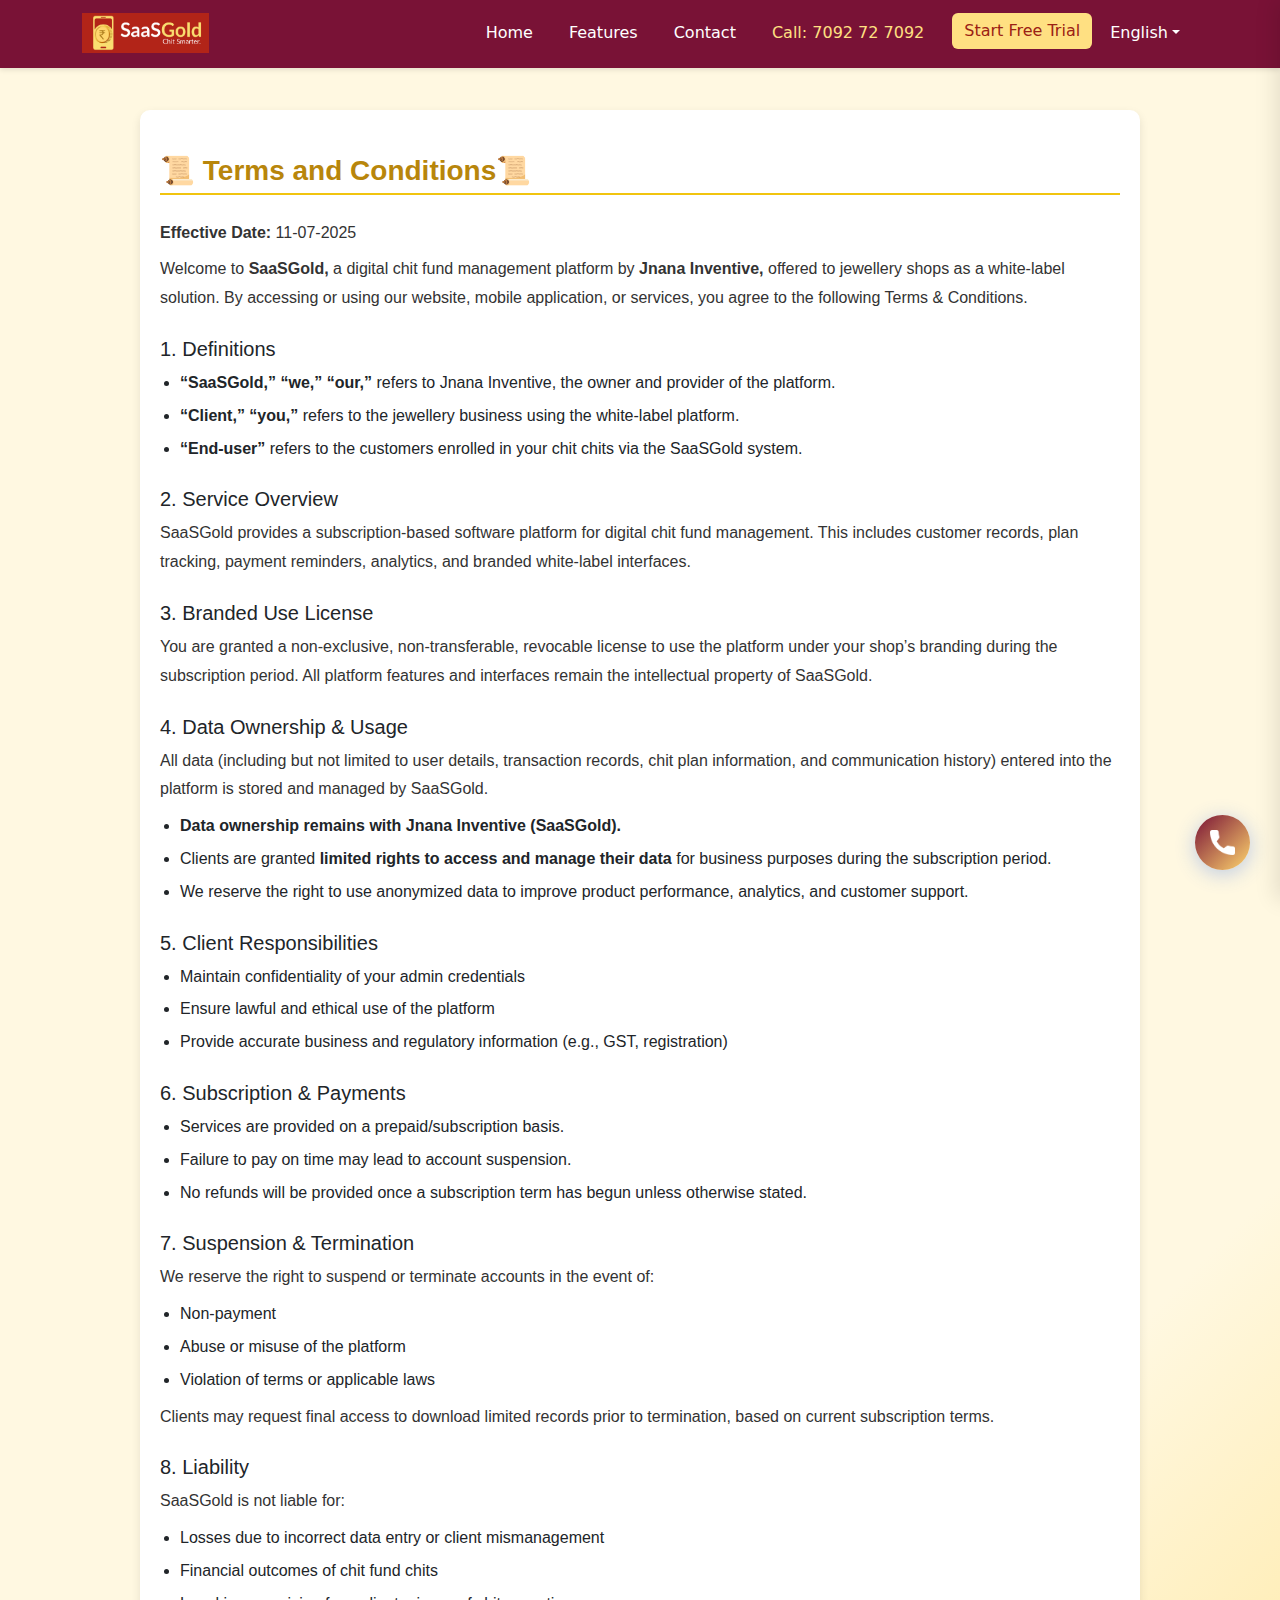
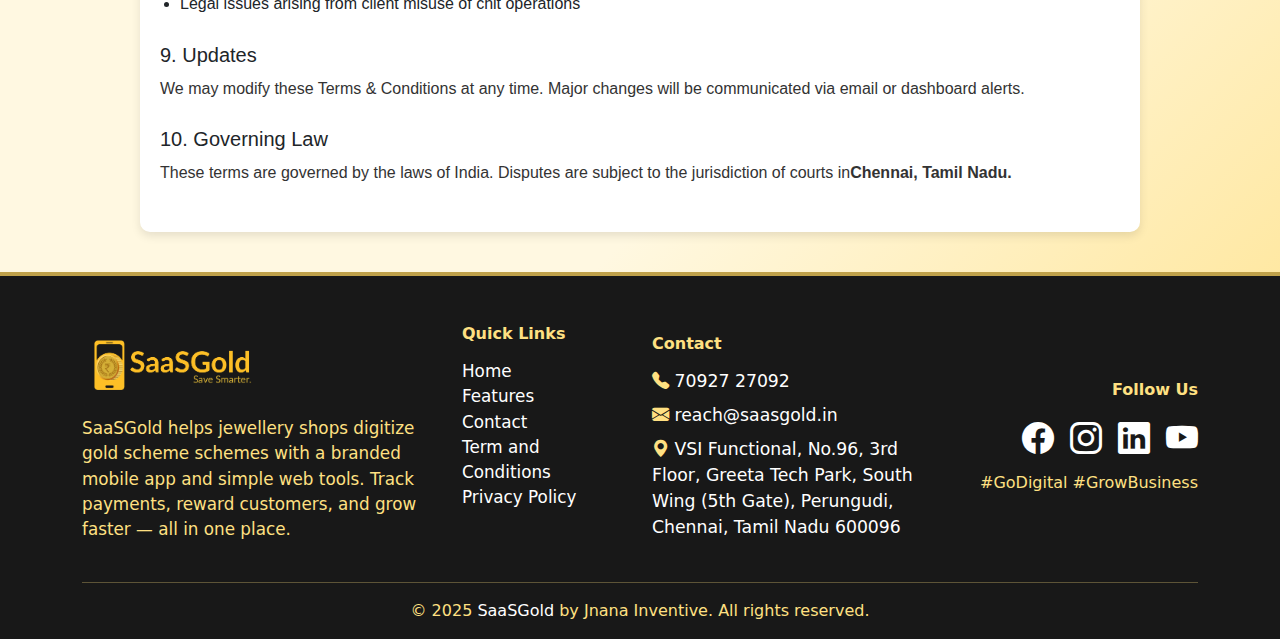
<file: termsandcondition.html>
<!DOCTYPE html>
<html lang="en-ta">

<head>
    <meta charset="UTF-8">
    <meta name="viewport" content="width=device-width, initial-scale=1.0">
    <title>Title - Terms and Conditions</title>
    <meta name="description"
        content="Read the terms and conditions for using SaaSGold's jewellery and saving schemes management software. Stay informed about your rights and responsibilities.">
    <link rel="canonical" href="https://www.saasgold.in/termsandcondition" />
    <meta name="author" content="JNANA Inventive">
    <link href="https://cdn.jsdelivr.net/npm/bootstrap@5.3.0/dist/css/bootstrap.min.css" rel="stylesheet">
    <link href="https://cdnjs.cloudflare.com/ajax/libs/animate.css/4.1.1/animate.min.css" rel="stylesheet">
    <link rel="icon" type="image/jpeg" href="assets/favicon.jpg" />
    <link href="assets/css/header.css" rel="stylesheet">
    <link rel="stylesheet" href="assets/css/chatbots.css">
    <style>
        body {
            background: linear-gradient(135deg, #fff8e1 70%, #ffe082 100%);
            padding-top: 70px;
        }

        .terms-container {
            max-width: 1000px;
            margin: 40px auto;
            padding: 20px;
            background: #fff;
            border-radius: 10px;
            box-shadow: 0 4px 10px rgba(0, 0, 0, 0.1);
            font-family: Arial, sans-serif;
            line-height: 1.8;
        }

        .terms-container h1 {
            color: #b8860b;
            /* gold theme */
            border-bottom: 2px solid #f1c40f;
            padding-bottom: 5px;
            margin-top: 20px;
        }

        .terms-container ul {
            padding-left: 20px;
        }

        .terms-container p {
            color: #333;
        }
    </style>
</head>

<body>
    <!-- header -->
    <div id="header-placeholder"></div>


    <div class="terms-container" id="termsAndCondition"></div>


    <!-- footer-section -->
    <div id="placeholders-for-footer"></div>

    <!-- Floating Enquiry Form -->
    <div class="floating-enquiry">
        <button class="enquiry-toggle" onclick="toggleEnquiry()">
            <img src="assets/call.png" width="25" height="25" alt="call image">
        </button>
    </div>

    <div class="overlay" id="overlay" onclick="closeEnquiry()"></div>

    <div class="enquiry-form" id="enquiryForm">
        <div class="enquiry-header">
            <h3>Get Free Demo</h3>
            <button class="enquiry-close" onclick="closeEnquiry()">×</button>
        </div>
        <div class="enquiry-body">
            <form id="enquiryFormData">
                <div class="form-group">
                    <label for="name">Full Name *</label>
                    <input type="text" id="name" name="name" maxlength="30" required>
                </div>
                <div class="form-group">
                    <label for="phone">Phone Number *</label>
                    <input type="tel" id="phone" name="phone" maxlength="10" required>
                </div>
                <div class="form-group">
                    <label for="email">Email Address</label>
                    <input type="email" id="email" name="email" maxlength="50">
                </div>
                <div class="form-group">
                    <label for="business">Business Name</label>
                    <input type="text" id="business" name="business" maxlength="200">
                </div>
                <div class="form-group">
                    <label for="location">Location</label>
                    <input type="text" id="location" name="location" maxlength="20" placeholder="City, State">
                </div>
                <div class="form-group">
                    <label for="message">Message</label>
                    <textarea id="message" name="message" rows="4"
                        placeholder="Tell us about your requirements..."></textarea>
                </div>
                <button type="submit" class="enquiry-submit">Send Enquiry</button>
            </form>
        </div>
    </div>

    <!-- Bootstrap JS -->
    <script src="https://cdn.jsdelivr.net/npm/bootstrap@5.3.0/dist/js/bootstrap.bundle.min.js"></script>
    <!-- jQuery -->
    <script src="https://cdnjs.cloudflare.com/ajax/libs/jquery/3.6.0/jquery.min.js"></script>
    <!-- customize JS -->
    <script src="assets/js/termsandcondition.js"></script>
    <script src="assets/js/script.js"></script>

    <!-- SaaSGOLD Chat Widget Configuration -->
    <script>
        window.SAASGOLD_CONFIG = {
            // API Configuration
            apiUrl: 'https://backend.saasgold.in/api/ai-chat',
            apiKey: 'sk_7e08d3c5f91beef967d52c94d29f5c7fb3a9bc3b8d3c7b02e513cdf1715d1fdf', // ← Replace with your actual API key
            // Widget Settings
            position: 'bottom-right', // 'bottom-right', 'bottom-left', 'top-right', 'top-left'
            theme: 'light', // 'light' or 'dark'
            language: 'en', // 'en', 'hi', 'ta'
            autoOpen: false, // Auto-open chat on page load
            requireUserDetails: true, // Require user details before chat
            // Company Branding (Optional - will be auto-updated with company name)
            branding: {
                name: 'Loading Company...', // ← Will be auto-updated with company name
                subtitle: 'How can I help you today?', // ← Will be auto-updated
                logo: 'assets/favicon.jpg', // ← Update with your logo URL
                primaryColor: '#B22517', // ← Update with your brand color
                secondaryColor: '#FFD66E' // ← Update with your secondary color
            },
            // Welcome Message (Will be auto-updated with company name)
            welcomeMessage: {
                title: 'Welcome!', // ← Will be auto-updated with company name
                content: 'I\'m here to help you with any questions about our services. Ask me anything!' // ← Will be auto-updated
            },
            // User Details Form
            userDetailsForm: {
                title: 'Let\'s get to know you!',
                subtitle: 'Please provide your details to start chatting',
                fields: {
                    name: { label: 'Full Name', placeholder: 'Enter your full name', required: true },
                    email: { label: 'Email Address', placeholder: 'Enter your email address', required: false },
                    phone: { label: 'Phone Number', placeholder: 'Enter your phone number', required: true }
                }
            }
        };
    </script>

    <!-- Load SaaSGOLD Chat Widget -->
    <script src="https://backend.saasgold.in/public/saasgold-chat-embed.js"></script>

</body>

</html>
</file>
<file: assets/css/header.css>
#header-placeholder {
    position: fixed;
    top: 0;
    left: 0;
    width: 100%;
    z-index: 1000;
    box-shadow: 0 2px 5px rgba(0, 0, 0, 0.1);
}

.hero,
.features,
.cta,
.screenshots,
.about,
footer {
    padding: 40px 0;
}

.feature-box,
.cta,
.about p {
    text-align: center;
}

.logo {
    width: 300px;
    max-width: 90%;
    margin-bottom: 20px;
}

.lang-toggle {
    position: fixed;
    top: 15px;
    right: 15px;
    z-index: 999;
}

.lang-toggle button {
    margin: 0 5px;
}

.hidden {
    display: none;
}

/* Navigation Styles */
.navbar {
    background: #791236 !important;
    border-bottom: 2px solid #791236;
    padding: 0.5rem 1rem;
}

.navbar-brand {
    color: #ffe082 !important;
    font-weight: 700;
    font-size: 1.5rem;
}

.navbar-nav .nav-link {
    color: #fff !important;
    font-weight: 500;
    margin: 0 10px;
    transition: color 0.3s;
}

.navbar-nav .nav-link:hover {
    color: #ffe082 !important;
}

.navbar-toggler {
    border-color: #ffe082;
}

.navbar-toggler-icon {
    background-image: url("data:image/svg+xml,%3csvg xmlns='http://www.w3.org/2000/svg' viewBox='0 0 30 30'%3e%3cpath stroke='rgba(255, 224, 130, 1)' stroke-linecap='round' stroke-miterlimit='10' stroke-width='2' d='M4 7h22M4 15h22M4 23h22'/%3e%3c/svg%3e");
}

/* Chrome, Safari, Edge, Opera */
input::-webkit-outer-spin-button,
input::-webkit-inner-spin-button {
    -webkit-appearance: none;
    margin: 0;
}

/* Firefox */
input[type=number] {
    -moz-appearance: textfield;
}
</file>
<file: assets/css/contact.css>
body {
       background: linear-gradient(135deg, #fff8e1 70%, #ffe082 100%);
       padding-top: 68px;
   }

   .input-container {
       position: relative;
       margin-top: 20px;
       width: 100%;
   }

   .input-container input,
   .input-container textarea {
       width: 100%;
       padding: 15px;
       border: 1px solid #ccc;
       border-radius: 4px;
       font-size: 16px;
       outline: none;
   }

   .input-container label {
       position: absolute;
       top: 12px;
       left: 12px;
       color: #777;
       background: #fff;
       transition: 0.3s ease all;
       pointer-events: none;
       font-size: 16px;
   }

   /* Floating effect when input focused or has value */
   .input-container input:focus+label,
   .input-container textarea:focus+label,
   .input-container input:not(:placeholder-shown)+label,
   .input-container textarea:not(:placeholder-shown)+label {
       top: -8px;
       left: 10px;
       font-size: 13px;
       color: #0d6efd;
   }

   .form-container {
       max-width: 100%;
       margin: 50px auto;
       padding: 20px;
       border: 1px solid #ddd;
       border-radius: 8px;
       background: #fff;
       height: auto;
       min-height: fit-content;
   }

   .btn-submit {
       margin-top: 20px;
       animation: ctaPulse 1.5s infinite alternate;
       font-size: 1.2rem;
       font-weight: 600;
       background: #ffe082;
       color: #791236;
       border: none;
       border-radius: 8px;
       padding: 14px 36px;
       box-shadow: 0 4px 16px 0 rgba(191, 161, 74, 0.10);
       transition: background 0.2s;
   }

   .btn-submit:hover {
       background: #bfa14a;
       color: #fff;
   }

   /* Autofill background fix */
   input:-webkit-autofill {
       -webkit-box-shadow: 0 0 0px 1000px #fff inset !important;
       box-shadow: 0 0 0px 1000px #fff inset !important;
       -webkit-text-fill-color: #000 !important;
       background-color: #fff !important;
       transition: background-color 5000s ease-in-out 0s;
   }

   /* To handle focus on autofill */
   input:-webkit-autofill:focus {
       -webkit-box-shadow: 0 0 0px 1000px #fff inset !important;
       box-shadow: 0 0 0px 1000px #fff inset !important;
   }

   .contact-container {
       margin-top: 50px;
       margin-left: 50px;
       margin-right: 50px;
       width: calc(100% - 100px);
       display: flex;
       flex-wrap: wrap;
       align-items: stretch;
   }

   .contact-image {
       width: 50%;
       display: flex;
       align-items: center;
       justify-content: center;
       min-height: 500px;
   }

   .contact-image img {
       width: 100%;
       height: auto;
       max-height: 600px;
       object-fit: contain;
       border-radius: 8px;
   }

   .contact-form {
       width: 50%;
       padding-left: 20px;
       display: flex;
       align-items: flex-start;
   }

   .contact-form form {
       width: 100%;
       height: auto;
   }

   .contact-form form input {
       width: 100%;
   }

   /* Responsive Design */
   @media (max-width: 991.98px) {
       .contact-container {
           margin-top: 30px;
           margin-left: 15px;
           margin-right: 15px;
           width: calc(100% - 30px);
           flex-direction: column;
           align-items: stretch;
       }

       .contact-image {
           width: 100%;
           min-height: auto;
           margin-bottom: 20px;
       }

       .contact-image img {
           height: auto;
           max-height: 40vh;
           min-height: 250px;
           object-fit: contain;
       }

       .contact-form {
           width: 100%;
           padding-left: 0;
       }

       .form-container {
           margin: 20px auto;
           padding: 20px;
       }
   }

   @media (max-width: 767.98px) {
       .contact-container {
           margin-top: 20px;
           margin-left: 10px;
           margin-right: 10px;
           width: calc(100% - 20px);
       }

       .contact-image img {
           max-height: 35vh;
           min-height: 200px;
       }

       .form-container {
           margin: 15px auto;
           padding: 15px;
       }

       .input-container {
           margin-top: 15px;
       }

       .input-container input,
       .input-container textarea {
           padding: 12px;
           font-size: 14px;
       }

       .input-container label {
           font-size: 14px;
       }

       .btn-submit {
           font-size: 1rem;
           padding: 12px 24px;
       }
   }

   @media (max-width: 575.98px) {
       body {
           padding-top: 60px;
       }

       .contact-container {
           margin-top: 15px;
           margin-left: 5px;
           margin-right: 5px;
           width: calc(100% - 10px);
       }

       .contact-image img {
           max-height: 30vh;
           min-height: 180px;
       }

       .form-container {
           margin: 10px auto;
           padding: 15px;
           border-radius: 6px;
       }

       .input-container input,
       .input-container textarea {
           padding: 10px;
           font-size: 14px;
       }
   }

   /* Handle zoom levels and different display sizes */
   @media (min-width: 992px) {
       .contact-image {
           min-height: 500px;
       }

       .contact-image img {
           max-height: 600px;
       }
   }

   /* Ensure form doesn't exceed viewport */
   @media (min-width: 1200px) {
       .contact-image img {
           max-height: 700px;
       }
   }
</file>
<file: assets/css/chatbots.css>
/* Floating Enquiry Form */
    .floating-enquiry {
        position: fixed;
        bottom: 30px;
        right: 30px;
        z-index: 1000;
    }

    .enquiry-toggle {
        width: 55px;
        height: 55px;
        background: linear-gradient(135deg, #791236 0%, #ffd66e 100%);
        border-radius: 50%;
        display: flex;
        align-items: center;
        justify-content: center;
        cursor: pointer;
        box-shadow: 0 4px 20px rgba(37, 99, 235, 0.3);
        transition: all 0.3s ease;
        position: relative;
        border: none;
        outline: none;
    }

    .enquiry-toggle:hover {
        transform: scale(1.1);
    }

    .enquiry-form {
        position: fixed;
        top: 0;
        right: -400px;
        width: 400px;
        height: 100vh;
        background: #fff;
        box-shadow: -5px 0 20px rgba(0, 0, 0, 0.1);
        transition: right 0.3s ease;
        z-index: 9999999;
        overflow-y: auto;
    }

    .enquiry-form.open {
        right: 0;
    }

    .enquiry-header {
        background: #791236;
        color: #fff;
        padding: 20px;
        text-align: center;
    }

    .enquiry-header h3 {
        margin: 0;
        font-size: 1.5rem;
    }

    .enquiry-close {
        position: absolute;
        top: 15px;
        right: 15px;
        background: none;
        border: none;
        color: #fff;
        font-size: 24px;
        cursor: pointer;
    }

    .enquiry-body {
        padding: 30px;
    }

    .form-group {
        margin-bottom: 20px;
    }

    .form-group label {
        display: block;
        margin-bottom: 5px;
        font-weight: 600;
        color: #333;
    }

    .form-group input,
    .form-group textarea,
    .form-group select {
        width: 100%;
        padding: 12px;
        border: 2px solid #e0e0e0;
        border-radius: 8px;
        font-size: 14px;
        transition: border-color 0.3s;
        resize: none;
    }

    .form-group input:focus,
    .form-group textarea:focus,
    .form-group select:focus {
        outline: none;
        border-color: #791236;
    }

    .enquiry-submit {
        width: 100%;
        background: #791236;
        color: #fff;
        border: none;
        padding: 15px;
        border-radius: 8px;
        font-size: 16px;
        font-weight: 600;
        cursor: pointer;
        transition: background 0.3s;
    }

    .enquiry-submit:hover {
        background: #9b2114;
    }

    .overlay {
        position: fixed;
        top: 0;
        left: 0;
        width: 100%;
        height: 100%;
        background: rgba(0, 0, 0, 0.5);
        z-index: 1000;
        opacity: 0;
        visibility: hidden;
        transition: all 0.3s;
    }

    .overlay.open {
        opacity: 1;
        visibility: visible;
    }

    @media (max-width: 768px) {
        .enquiry-form {
            width: 100%;
            right: -100%;
        }

        .floating-enquiry {
            bottom: 20px;
            right: 23px;
        }
    }


    /* chatbot css */
    .saasgold-chat-toggle {
        width: 55px !important;
        height: 55px !important;
        background: linear-gradient(135deg, #791236 0%, #ffd66e 100%) !important;
    }

    .saasgold-chat-header {
        background: linear-gradient(135deg, #791236 0%, #FFD66E 100%) !important;
    }

    .saasgold-form-submit {
        background-color: #791236 !important;
    }

    .saasgold-chat-window {
        width: 350px !important;
        height: calc(100vh - 210px) !important;
    }

    .saasgold-chat-widget {
        bottom: 100px !important;
        right: 30px !important;
    }

    .saasgold-user-form-container {
        overflow-x: hidden;
        overflow-y: scroll;
    }

    @media (max-width: 768px) {
        .saasgold-chat-widget {
            bottom: 90px !important;
            right: 25px !important;
        }
    }


    @media (max-width: 480px) {
        .saasgold-chat-window {
            width: calc(100vw - 60px) !important;
            height: calc(100vh - 280px) !important;
            bottom: 80px !important;
            right: 0px !important;
            left: auto !important;
        }
    }
</file>
